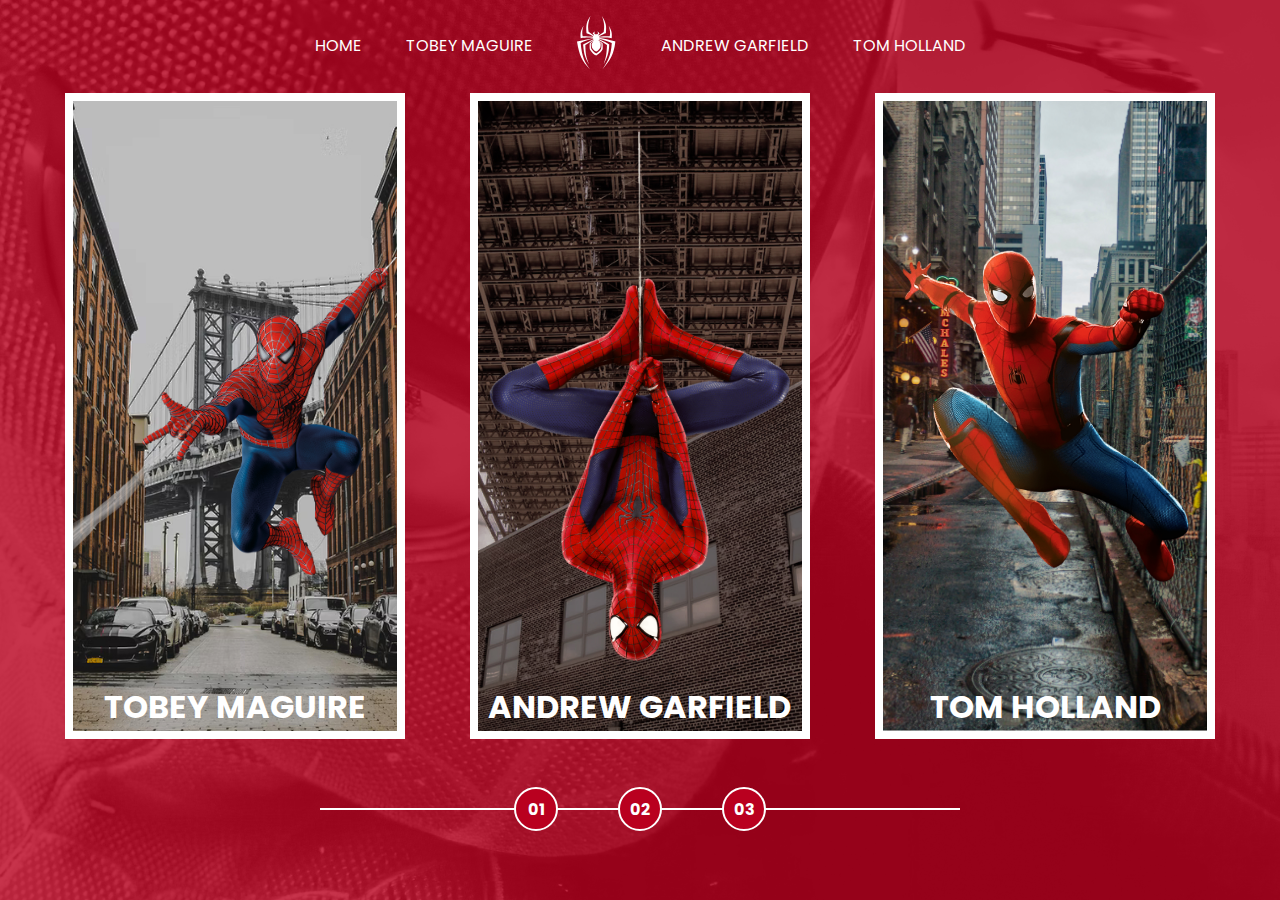
<file: index.html>
<!DOCTYPE html>
<html lang="en">
<head>
    <meta charset="UTF-8">
    <meta http-equiv="X-UA-Compatible" content="IE=edge">
    <meta name="viewport" content="width=device-width, initial-scale=1.0">
    <title>Spider-Man | Multiverse</title>
    <link rel="stylesheet" href="/assets/css/home-page.css">
    <script src="/assets/scripts/card-hover-animation.js"></script>
</head>
<body>
    <nav class="s-menu">
        <ul>
            <li class="s-menu__item">
                <a href="/">Home</a>
            </li>
            <li class="s-menu__item">
                <a href="#">Tobey Maguire</a>
            </li>
            <li class="s-menu__icon s-menu__item">
                <img src="/assets/imgs/icons/spider.svg" alt="Spider-Man Multiverse">
            </li>
            <li class="s-menu__item">
                <a href="#">Andrew Garfield</a>
            </li>
            <li class="s-menu__item">
                <a href="#">Tom Holland</a>
            </li>
        </ul>
    </nav>
    <div class="s-container">
        <a href="#" class="s-card" id="spider-man-01">
            <img class="s-card__background" src="/assets/imgs/pic-sm-bg-01.jpg" alt="">
            <img class="s-card__image" src="/assets/imgs/spider-man-01.png" alt="Tobey Maguire">
            <h2 class="s-card__title">Tobey Maguire</h2>
        </a>
        <a href="#" class="s-card" id="spider-man-02">
            <img class="s-card__background" src="/assets/imgs/pic-sm-bg-03.jpg" alt="">
            <img class="s-card__image" src="/assets/imgs/spider-man-03.png" alt="Andrew Garfield">
            <h2 class="s-card__title">Andrew Garfield</h2>
        </a>
        <a href="#" class="s-card" id="spider-man-03">
            <img class="s-card__background" src="/assets/imgs/pic-sm-bg-02.jpg" alt="">
            <img class="s-card__image" src="/assets/imgs/spider-man-02.png" alt="Tom Holland">
            <h2 class="s-card__title">Tom Holland</h2>
        </a>
    </div>

    <div class="s-controller">
        <div class="s-controller__button">
            01
        </div>
        <div class="s-controller__button">
            02
        </div>
        <div class="s-controller__button">
            03
        </div>
        <div class="s-controller__line"></div>
    </div>
</body>
</html>
</file>
<file: assets/css/home-page.css>
@import url('/assets/css/reset.css');
@import url('/assets/css/global.css');

body {
    background-color: var(--primary-color);
}

body::before {
    content: "";
    background-image: url(/assets/imgs/spider-man-background.jpg);
    background-repeat: no-repeat;
    background-position: center;
    background-size: cover;
    width: 100%;
    height: 100%;
    position: absolute;
    opacity: 0.2;
    transition: background-image 1s ease-in-out, opacity 1s ease-in-out;
}

.s-menu {
    padding: 1rem 0;
    width: 100%;
    text-align: center;
    position: relative;
}

.s-menu__item {
    display: inline-block;
    text-transform: uppercase;
    margin: 0 1.25rem;
}

.s-menu__icon {
    width: 2.5rem;
    margin: 0 1.25rem;
    vertical-align: middle;
}

.s-container {
    position: relative;
    display: flex;
    flex-direction: row;
    align-items: center;
    justify-content: space-evenly;
}

.s-card {
    border: 0.5rem solid #fff;
    width: calc(100% / 3 - 8%);
    height: 70vh;
    position: relative;
    transition: filter .5s ease-in-out;
}

.s-card__background {
    width: 100%;
    height: 100%;
    object-fit: cover;
    position: absolute;
    opacity: 1;
    transition: opacity 1s ease-in-out;
}

.s-card__image {
    width: 100%;
    height: 100%;
    object-fit: contain;
    position: relative;
    transition: 1s ease-in-out;
}

.s-card__title {
    font-size: 2rem;
    text-transform: uppercase;
    text-align: center;
    position: absolute;
    width: 100%;
    bottom: 0;
    transition: bottom 1s ease-in-out;
}

.s-controller {
    position: relative;
    display: flex;
    justify-content: center;
    align-items: center;
    margin-top: 3rem;
}

.s-controller__button {
    display: flex;
    align-items: center;
    justify-content: center;
    height: 2.5rem;
    width: 2.5rem;
    border: 2px solid #fff;
    border-radius: 50%;
    background-color: var(--primary-color);
    text-align: center;
    font-size: 1rem;
    font-weight: bold;
    cursor: pointer;
    z-index: 1;
    transition: transform 0.3s ease-in-out;
}

.s-controller__button:hover {
    transform: scale(1.3);
}

.s-controller__button:nth-child(2) {
    margin: 0 3.75rem;
}

.s-controller__line {
    background-color: #fff;
    width: 50%;
    height: 2px;
    position: absolute;
}

.s-card--hovered .s-card__background {
    cursor: pointer;
    opacity: 0;
}

.s-card--hovered .s-card__image{
    transform: scale(1.4);
    filter: drop-shadow(30px 10px 4px rgba(0, 0, 0, .5));
}

body#spider-man-01--hovered::before {
    background-image: url('/assets/imgs/pic-sm-bg-01.jpg');
}

body#spider-man-02--hovered::before {
    background-image: url('/assets/imgs/pic-sm-bg-02.jpg');
}

body#spider-man-03--hovered::before {
    background-image: url('/assets/imgs/pic-sm-bg-03.jpg');
}

body[id^="spider-man-"]::before {
    opacity: 1;
}

body[id^="spider-man-"] .s-card:not(.s-card--hovered) {
    filter:grayscale(100%)
}

.s-card--hovered .s-card__title {
    bottom: 50%;
}
</file>
